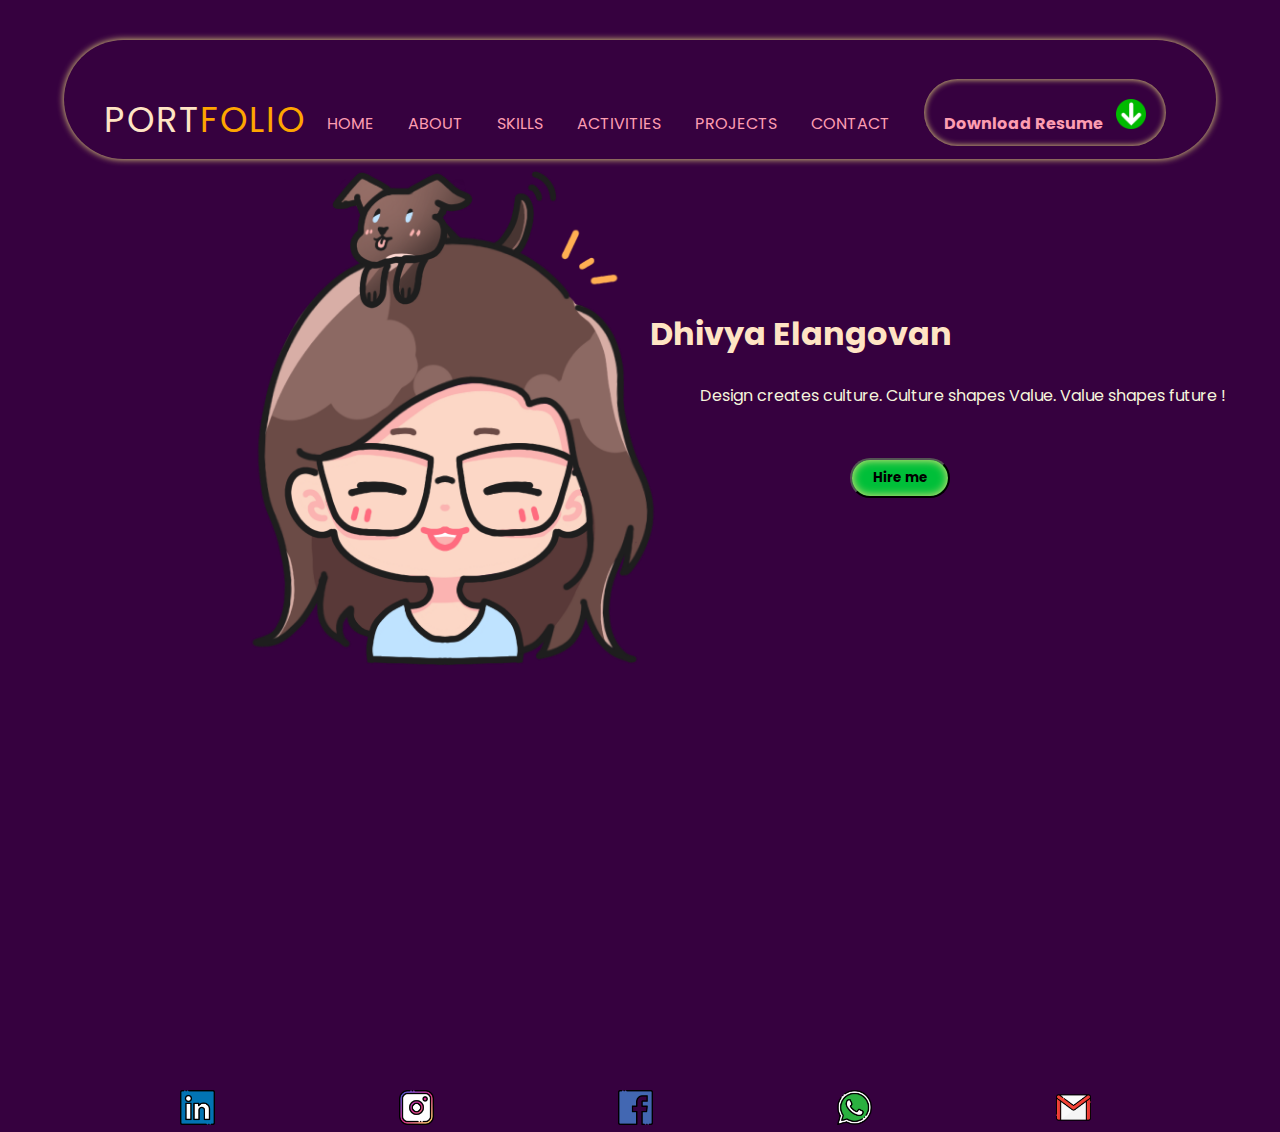
<file: index.html>
<!DOCTYPE html>
<html lang="en">
<head>
    <meta charset="UTF-8">
    <meta http-equiv="X-UA-Compatible" content="IE=edge">
    <meta name="viewport" content="width=device-width, initial-scale=1.0">
    <title>Personal Portfolio Website</title>
    <link rel="icon" href="images/developer.png">
    <link rel="stylesheet" href="style.css">
    <link rel="preconnect" href="https://fonts.googleapis.com">
<link rel="preconnect" href="https://fonts.gstatic.com" crossorigin>
<link href="https://fonts.googleapis.com/css2?family=Poppins:wght@400;500;600;800&display=swap" rel="stylesheet">

<link rel="stylesheet" href="https://cdnjs.cloudflare.com/ajax/libs/font-awesome/5.15.4/css/all.min.css" 
integrity="sha512-1ycn6IcaQQ40/MKBW2W4Rhis/DbILU74C1vSrLJxCq57o941Ym01SwNsOMqvEBFlcgUa6xLiPY/NS5R+E6ztJQ==" 
crossorigin="anonymous" referrerpolicy="no-referrer"/>
</head>
<body>
    <div class="hero">
        <header>
        <nav>
            <a href="#" class="logo">PORT<span>FOLIO</span></a>
            <div class="navbar">
           <ul>
                <li><a href="index.html"> HOME</a></li>
                <li><a href="About.html"> ABOUT</a></li>
                <li><a href="skills.html"> SKILLS</a></li>
                <li><a href="activities.html"> ACTIVITIES</a></li>
                <li><a href="projects.html"> PROJECTS</a></li>
                <li><a href="contact.html"> CONTACT</a></li>
                <a href="https://drive.google.com/file/d/114_yo4SNk4yz4ebjTZb3hxV1Togwx_A4/view?usp=drivesdk" class="btn">Download Resume <img src="images/download.png"></a>
            </ul>
            
        </div>
        </nav>
        </header>
        <div class="image">
        <img src="images/me-icon-smiling.png" alt="" >
        </div>
        <div class="content">
            <h1>Dhivya Elangovan</h1><br>
            <p>Design creates culture. Culture shapes Value. Value shapes future !</p>
            <br><br>
            
            <a href="hire.html"><button type="button">Hire me
                </button></a>
                
            
            
        </div>
        </div>
        
            <div class="social">
                <ul>
                
                    <a href="https://linkedin.com"><li><img src="images/linkedin.png" alt="linkedin" ></li></a>
                    <a href="https://instagram.com"><li><img src="images/instagram (2).png " alt="insta" ></li></a>
                    <a href="https://facebook.com"><li><img src="images/facebook (2).png" alt="fb"></li></a>
                    <a href="http:/whatsapp.com"><li><img src="images/whatsapp (1).png"></li></a>
                    <a href="https://gmail.com"><li><img src="images/gmail.png" alt="mail"></li></a>
                 </ul>  
               
            </div>
        
       
        
    
    
</body>
</html>
</file>
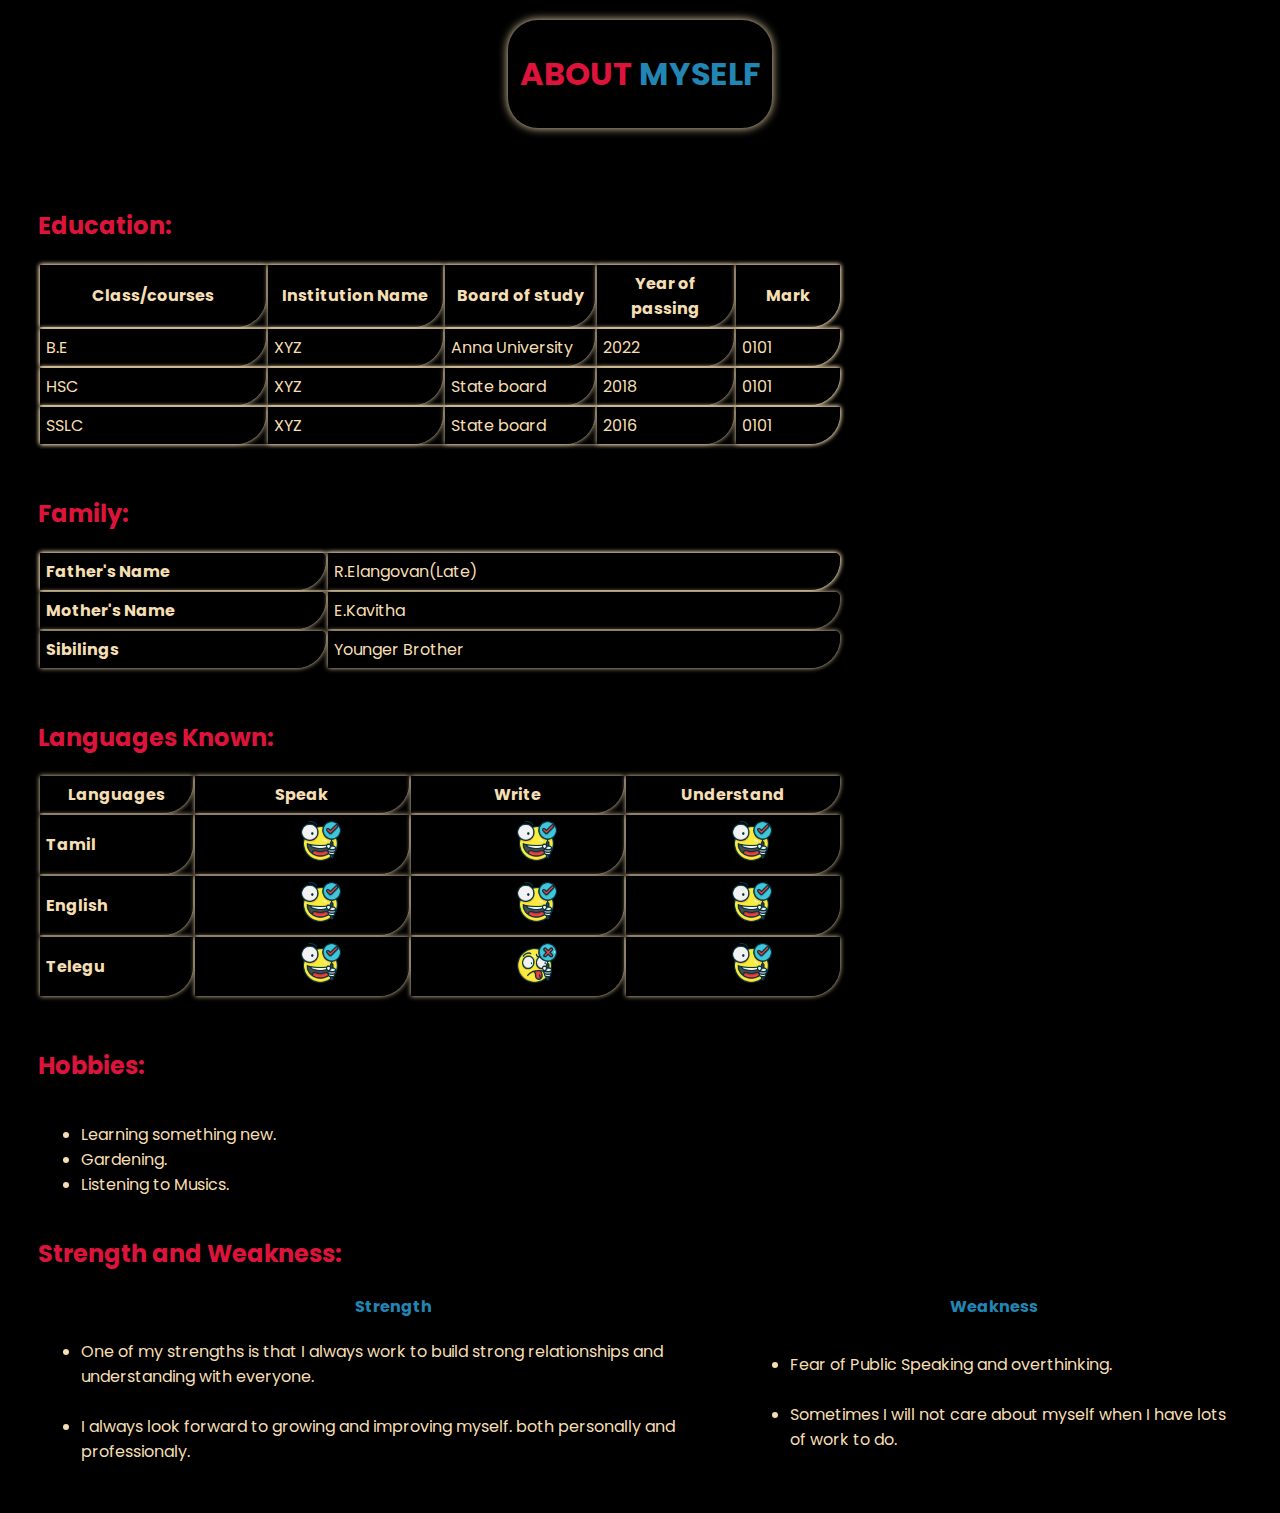
<file: About.html>
<!DOCTYPE html>
<html lang="en">
<head>
    <meta charset="UTF-8">
    <meta http-equiv="X-UA-Compatible" content="IE=edge">
    <meta name="viewport" content="width=device-width, initial-scale=1.0">
    <title>About</title>
    <link rel="icon" href="images/developer.png">
    <link rel="stylesheet" href="stylea.css">
    <link rel="preconnect" href="https://fonts.googleapis.com">
<link rel="preconnect" href="https://fonts.gstatic.com" crossorigin>
<link href="https://fonts.googleapis.com/css2?family=Poppins:wght@400;500;600;800&display=swap" rel="stylesheet">
    
</head>
<body>
 
    <h1>ABOUT <span id="ms">MYSELF</span></h1>
    <div class="container">
    <div class="education">
        <h2>Education:</h2>
        <table id="edu">
        <tr id="edu">
            <th id="edu">Class/courses</th>
            <th id="edu">Institution Name</th>
            <th id="edu">Board of study</th>
            <th id="edu">Year of passing</th>
            <th id="edu">Mark</th>
        </tr>
        <tr id="edu">
            <td id="edu">B.E</td>
            <td id="edu">XYZ</td>
            <td id="edu">Anna University</td>
            <td id="edu">2022</td>
            <td id="edu">0101</td>
        </tr>
        <tr id="edu">
            <td id="edu">HSC</td>
            <td id="edu">XYZ </td>
            <td id="edu">State board</td>
            <td id="edu"> 2018</td>
            <td id="edu">0101</td>
        </tr>
        <tr id="edu">
            <td id="edu">SSLC</td>
            <td id="edu">XYZ</td>
            <td id="edu">State board</td>
            <td id="edu">2016</td>
            <td id="edu">0101</td>
        </tr>
    </table>
    </div>
    
    <div class="family">
        <h2>Family:</h2>
        <table>
            <tr id="fam">
            <th id="fam">Father's Name</th>
            <td id="fam">R.Elangovan(Late)</td>
            </tr>
            <tr>
                <th id="fam">Mother's Name</th>
                <td id="fam">E.Kavitha</td>
            </tr>
            <tr>
                <th id="fam">Sibilings</th>
                <td id="fam">Younger Brother</td>
            </tr>
        </table>
        
    </div>
    
    
    <div class="lang">
        <h2>Languages Known:</h2>
        <table id="tet">
            <tr>
                <th id="tet">Languages</th>
                <th id="tet">Speak</th>
                <th id="tet">Write</th>
                <th id="tet">Understand</th>
            </tr>
            <tr>
                <td id="tet">Tamil</td>
                <td id="tet"><img src="images/yes.png"></td>
                <td id="tet"><img src="images/yes.png"></td>
                <td id="tet"><img src="images/yes.png"></td>

            </tr>
            <tr>
                <td id="tet">English</td>
                <td id="tet"><img src="images/yes.png"></td>
                <td id="tet"><img src="images/yes.png"></td>
                <td id="tet"><img src="images/yes.png"></td>
            </tr>
            <tr>
                <td id="tet">Telegu</td>
                <td id="tet"><img src="images/yes.png"></td>
                <td id="tet"><img src="images/no-talking.png"></td>
                <td id="tet"><img src="images/yes.png"></td>
            </tr>
        </table>
        
    </div>
   
    <div class="hobbies">
        <h2>Hobbies:</h2>
        <table id="hby">
            <tr>
                <td id="hby"><ul>
                    <li>Learning something new.</li>
                    <li>Gardening.</li>
                    <li>Listening to Musics.</li>
                </ul></td>
            </tr>
            
        </table>
    </div>
    <div class="strengths">
        <h2>Strength and Weakness:</h2>
        <table id="sandw">
            <tr>
                <th id="sandws">Strength</th>
                <th id="sandws">Weakness</th>
            </tr>
            <tr>
                <td id="sandw"><ul>
                    <li>One of my strengths is that I always work to build strong relationships
                         and understanding with everyone. </li><br>
                    <li>I always look forward to growing and improving myself.
                    both personally and professionaly.</li>
                    
                </td>
                <td id="sandw">
                    <ul>
                        <li>Fear of Public Speaking and overthinking.</li><br>
                        <li>Sometimes I will not care about myself when I have lots of work to do.</li>
                    </ul>
                </td>
                </tr>
            </table>
         </div>
    </div>
</body>
</html>
</file>
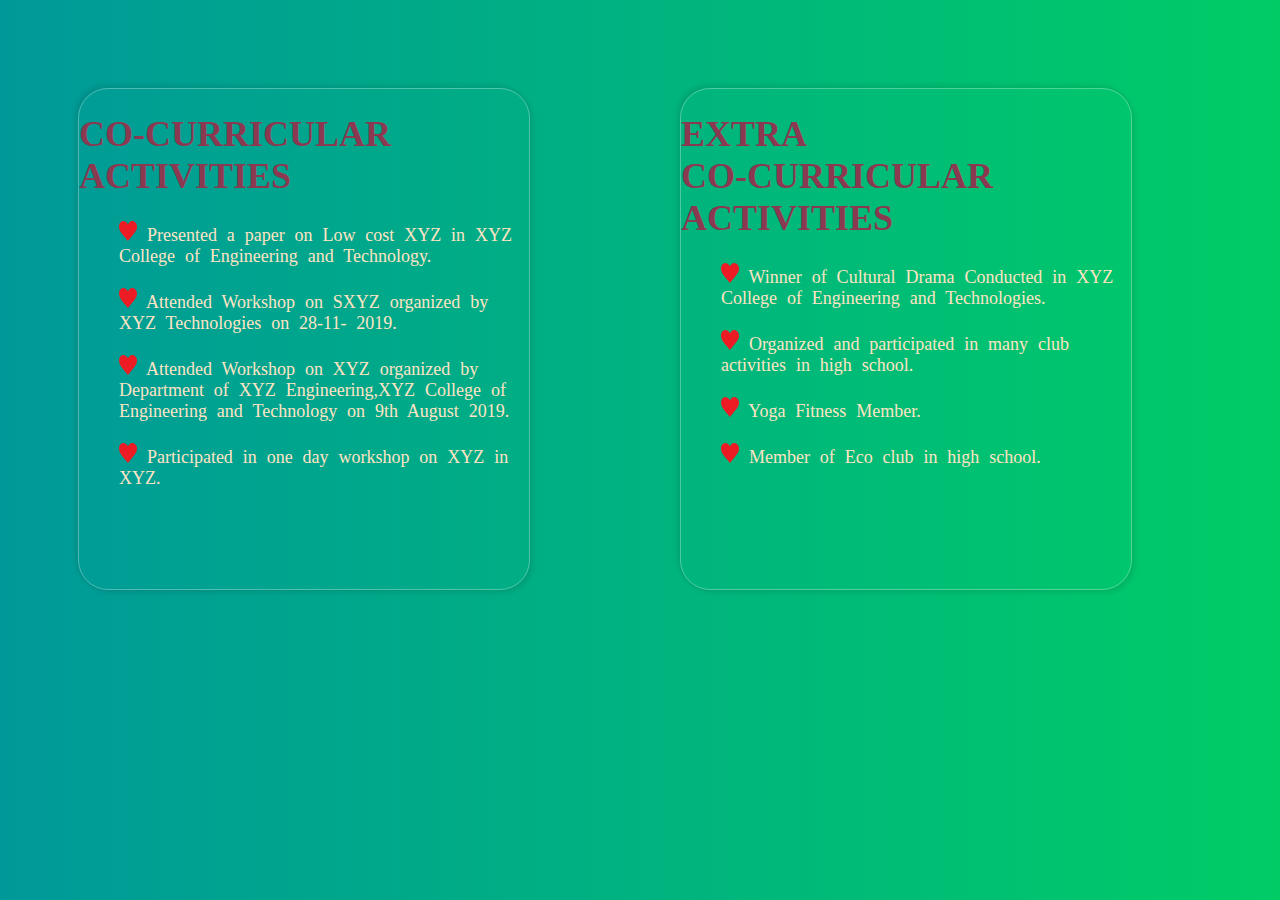
<file: activities.html>
<!DOCTYPE html>
<html lang="en">
<head>
    <meta charset="UTF-8">
    <meta http-equiv="X-UA-Compatible" content="IE=edge">
    <meta name="viewport" content="width=device-width, initial-scale=1.0">
    <title>Activities</title>
    <link rel="icon" href="images/developer.png">
    <link rel="stylesheet" href="styleact.css">
</head>
<body>
    <div class="container">
    <div class="coact">
        <h1>CO-CURRICULAR ACTIVITIES</h1>
        <ul>
            <li><img src="images/red-heart-icon.png"> Presented a paper on Low cost XYZ in XYZ College of Engineering and 
                Technology.</li><br>
                <li> <img src="images/red-heart-icon.png"> Attended Workshop on SXYZ organized by XYZ Technologies on 28-11-
                2019.</li><br>
               <li>  <img src="images/red-heart-icon.png"> Attended Workshop on XYZ
                organized by Department of XYZ Engineering,XYZ College of Engineering 
                and Technology on 9th August 2019.</li><br>
                <li> <img src="images/red-heart-icon.png"> Participated in one day workshop on XYZ in XYZ.</li><br>
        </ul>
    </div>
    <div class="excoact">
        <h1>EXTRA <br>CO-CURRICULAR ACTIVITIES</h1>
        <ul>
            <li> <img src="images/red-heart-icon.png"> Winner of Cultural Drama Conducted in XYZ College of Engineering and Technologies.</li><br>
            <li><img src="images/red-heart-icon.png"> Organized and participated in many club activities in high school.</li><br>
            <li><img src="images/red-heart-icon.png"> Yoga Fitness Member.</li><br>
            <li><img src="images/red-heart-icon.png"> Member of Eco club in high school.</li><br>
        </ul>
    </div>
</div>
    
</body>
</html>
</file>
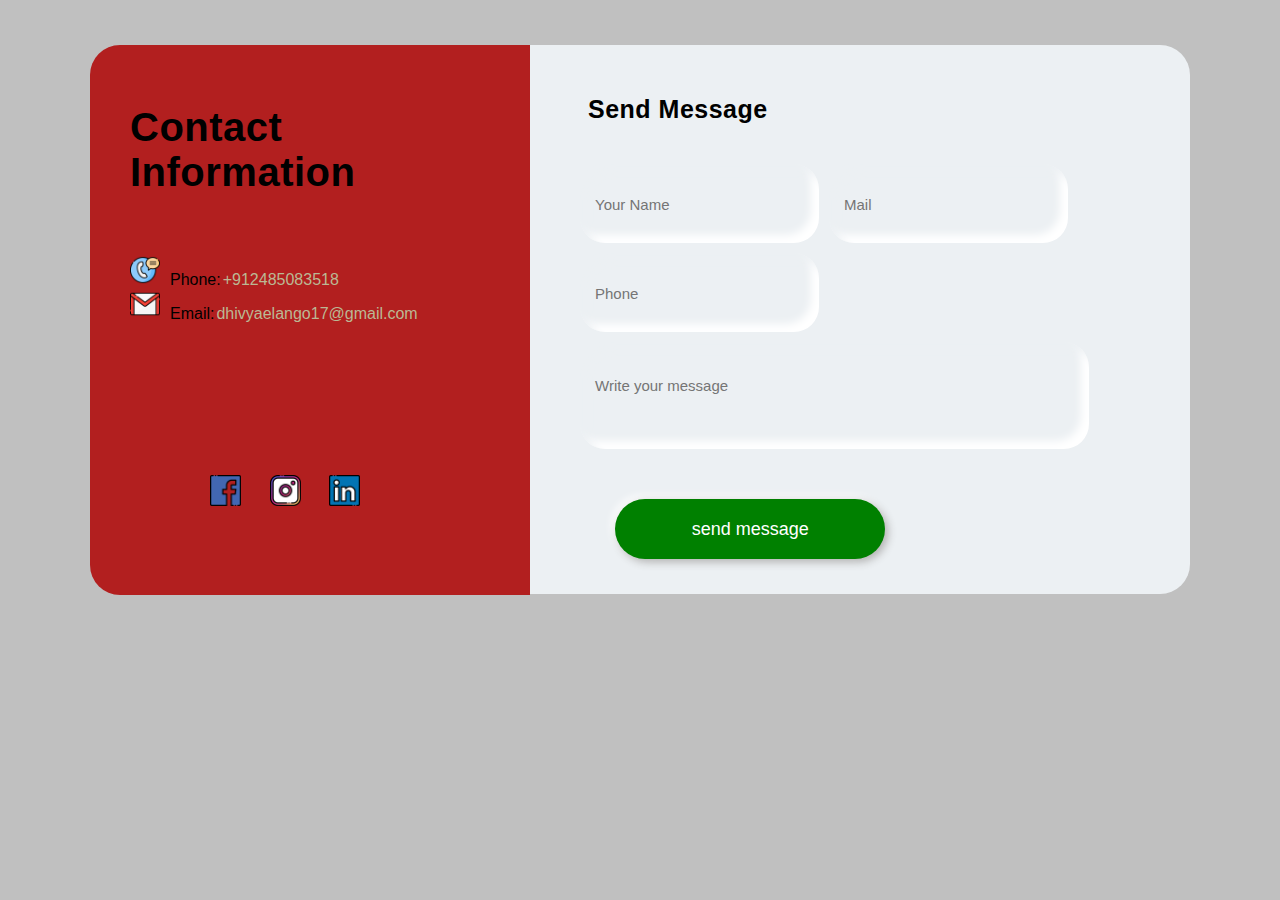
<file: contact.html>
<!DOCTYPE html>
<html lang="en">
<head>
    <meta charset="UTF-8">
    <meta http-equiv="X-UA-Compatible" content="IE=edge">
    <meta name="viewport" content="width=device-width, initial-scale=1.0">
    <title>Contact</title>
    <link rel="icon" href="images/developer.png">
    <link rel="stylesheet" href="stylec.css">
</head>
<body>
   <section id="section-wrapper">
    <div class="box-wrapper">
        <div class="info-wrap">
            <h2 class="info-title">Contact Information</h2>
            <h3 class="info-sub-title"></h3>
            <ul class="info-details">
                <li><img src="images/calling.png"><span>Phone:</span><a href="+912485083518">+912485083518</a></li>
                <li><img src="images/gmail (2).png"><span>Email:</span><a href="mailto:dhivyaelango17@gmail.com">dhivyaelango17@gmail.com</a></li>
            </ul>
            <ul class="social-icons">
                <li><img src="images/facebook (2).png"><a href="https://www.facebook.com/"></a></li>
                <li><img src="images/instagram (2).png"><a href="http/instagram.com"></a></li>
                <li><img src="images/linkedin.png"><a href="http/linkedin.com"></a></li>
            </ul>
        </div>
        <div class="form-wrap">
        <form action="#" method="post">
            <h2 class="form-title">Send Message</h2>
            <div class="form-field">
                <div class="form-group">
                    <input type="text" class="name" placeholder="Your Name">
                </div>
                <div class="form-group">
                    <input type="email" class="email" placeholder="Mail">
                </div>
                <div class="form-group">
                    <input type="number" class="phone" placeholder="Phone">
                </div>
                <div class="form-group">
                    <textarea name="message" id="" placeholder="Write your message"></textarea>
                </div>
                </div>
                <input type="submit" class="submit-button" value="send message">
            
        </form>
    </div>
    </div>
   </section>
</body>
</html>
</file>
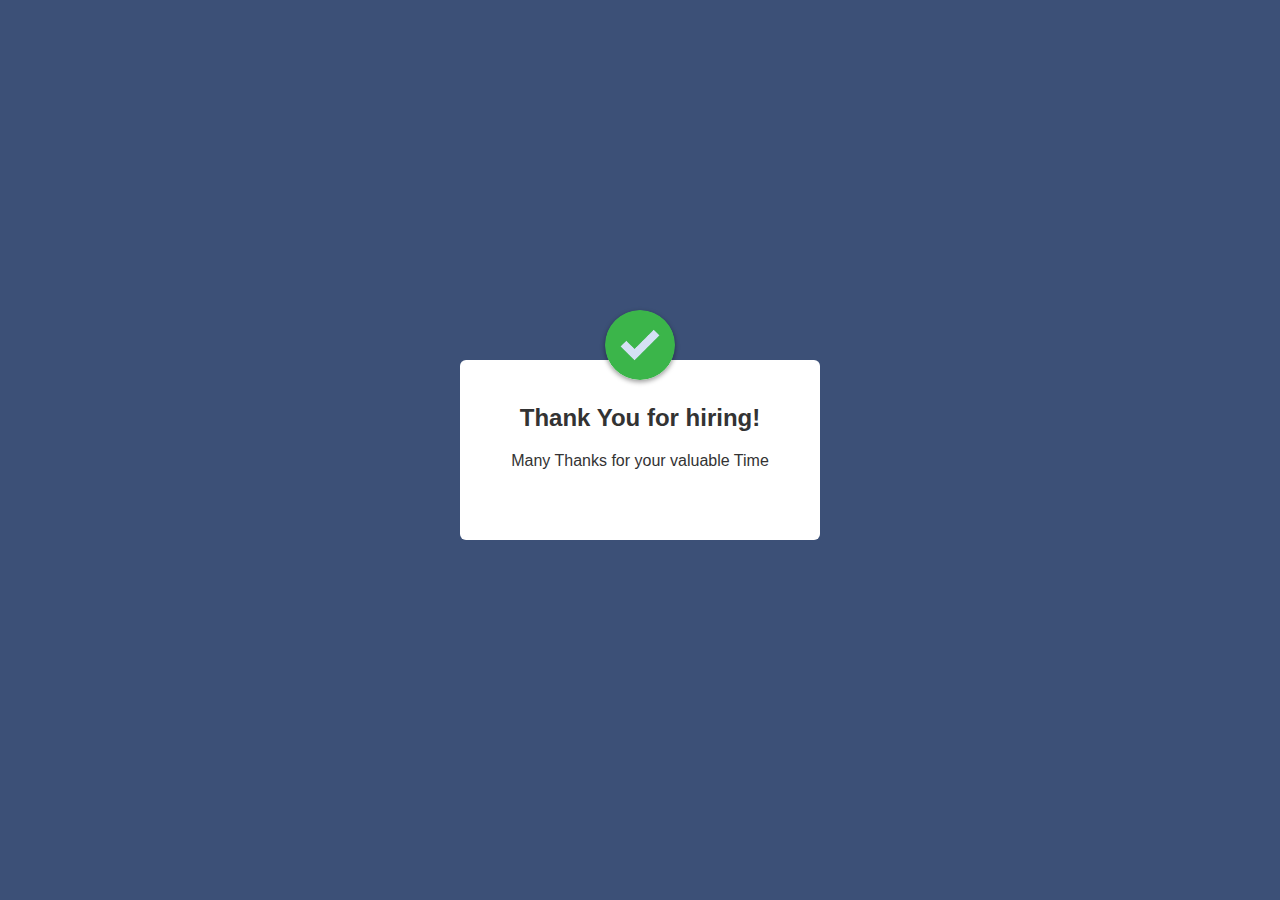
<file: hire.html>
<!DOCTYPE html>
<html lang="en">
<head>
    <meta charset="UTF-8">
    <meta http-equiv="X-UA-Compatible" content="IE=edge">
    <meta name="viewport" content="width=device-width, initial-scale=1.0">
    <title>Hire</title>
    <link rel="icon" href="images/developer.png">
    <link rel="stylesheet" href="styleh.css">
</head>
<body>
    <div class="container">
        <div class="tq">
            <img src="images/check.png">
            <h2>Thank You for hiring!</h2>
            <p>Many Thanks for your valuable Time</p>
            
        </div>
    </div>
    
</body>
</html>
</file>
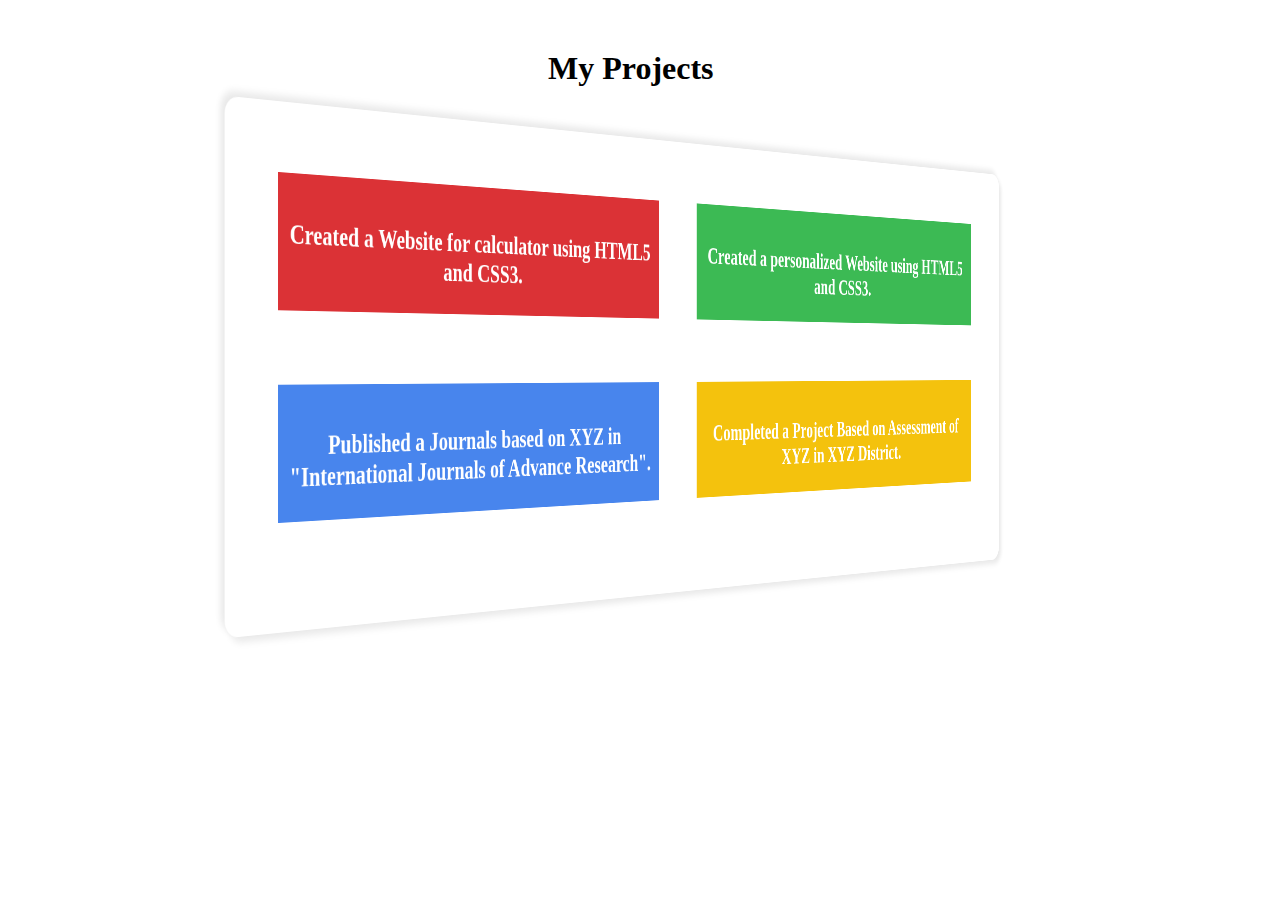
<file: projects.html>
<!DOCTYPE html>
<html lang="en">
<head>
    <meta charset="UTF-8">
    <meta http-equiv="X-UA-Compatible" content="IE=edge">
    <meta name="viewport" content="width=device-width, initial-scale=1.0">
    <title>Project</title>
    <link rel="icon" href="images/developer.png">
    <link rel="stylesheet" href="stylep.css">
    
</head>
<body>
    <h1>My Projects</h1>
    <div class="container">
        <div class="row">
            <div class="column">
                <p>Created a Website for calculator using HTML5 and CSS3.
                    
                </p>
                
            </div>
            <div class="column">
                    <p>Created a personalized Website using HTML5 and CSS3.</p>
                </div>
                </div>
                <div class="row">
                    <div class="column">
                        <p>Published a Journals based on XYZ in "International Journals of Advance Research".</p>
                    </div>
                    <div class="column">
                        <p>Completed a Project Based on Assessment of XYZ in XYZ District.</p>
                    </div>
                </div>
                </div>
    
</body>
</html>
</file>
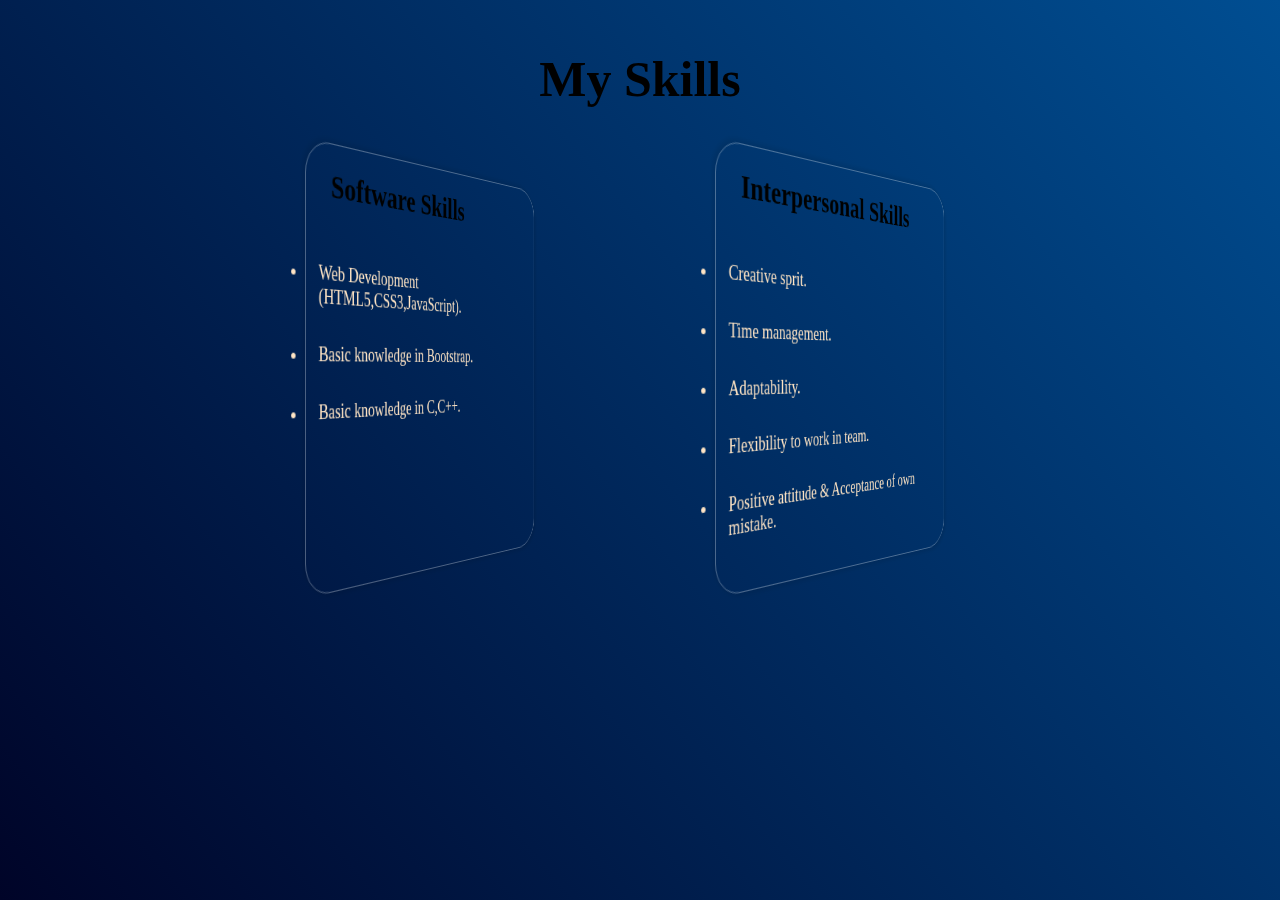
<file: skills.html>
<!DOCTYPE html>
<html lang="en">
<head>
    <meta charset="UTF-8">
    <meta http-equiv="X-UA-Compatible" content="IE=edge">
    <meta name="viewport" content="width=device-width, initial-scale=1.0">
    <title>Skills</title>
    <link rel="icon" href="images/developer.png">
    <link rel="stylesheet" href="styles.css">
</head>
<body>
    <h1>My Skills</h1>
    <div class="container">
        <div class="box">
            <span></span>
            <h2>Software Skills</h2><br><br>
            <p>
            <ul><li>Web Development (HTML5,CSS3,JavaScript).</li>
              <li>Basic knowledge in Bootstrap.</li>
                <li>Basic knowledge in C,C++.</li>
        </ul>
        </p>
        </div>
        <div class="box">
            <span></span>
            <h2>Interpersonal Skills</h2><br><br>
        
               <p> 
                <ul>
                    <li>Creative sprit.</li>
               <li>Time management.</li>
                <li> Adaptability.</li>
                    <li> Flexibility to work in team.</li>
                        <li> Positive attitude & Acceptance of own mistake.</li>
                        </ul></p>
        </div>

      
    </div>
</body>
</html>
</file>
<file: style.css>
@import url('https://fonts.googleapis.com/css2?family=Poppins:wght@400;500;600;800&display=swap');
*{
       margin: 0;
       padding: 0;
       font-family: 'Poppins', sans-serif;
       box-sizing: border-box;
       text-decoration: none;
       font-family: 'poppins',sans-serif;
       list-style: none;
       scroll-behavior: smooth;
       position: relative;
       
      

}
body{
       background: #36013F;
}
.hero{
       height: 120vh;
       width: 100%;
       background: #36013F;
}
nav{
       display: flex;
       align-items: center;
       justify-content: space-between;
       z-index: 2;

}
.navbar{
       padding-right: 50px;
       padding-top: 25px;
       word-spacing: 30px;
       z-index: 2;
       
}
a,li{
       list-style: none;
       display: inline-block;
       color: #fd9cb1;
       z-index: 2;
}
a:hover,li:hover{
       color:#00bf9f;
       transition: .3s;

}
ul .btn{
       word-spacing: normal;
       border: 0px solid #262728;
       padding: 10px 20px;
       color:#fd9cb1;
       border-radius: 35px;
       font-weight: bold;
       background:transparent;
       box-shadow: inset 0 0 6px rgb(241, 230, 130);
       text-align:center;
       z-index: 2;

}
ul .btn:hover{
       color:#00bf9f;
       transition: .3s;
}
.logo{
       font-size: 35px;
       letter-spacing: 2px;
       cursor: pointer;
       padding-left: 40px;
       padding-top: 40px;
       color: bisque;
}

a span{
       color: orange;
}


header{
       width: 90%;
       margin: 0 auto;
       padding: 13px 0;
       position: absolute;
       top:40px;
       left:30px;
       right: 30px;
       border-radius: 60px;
       background:transparent;
       box-shadow: 0 0 7px rgb(241, 230, 130);
}
.image{
       height:20px;
       width: 40px;
       padding-top: 110px;
       padding-left:30px;
      
}
.image img{
       height: 695px;
       width: 750px;
       padding-left: 80px;
       padding-top: 10px;
}

h1{
       padding-left: 650px;
       padding-top: 200px;
       color:bisque;
}
p{
       color: beige;
       padding-left: 700px;
}
.content span{
       padding-left: 800px;
}

button{
       padding-left:0;
       margin-left: 850px;
       margin-right: 50px;
       font-weight: bold;
       height: 40px;
       width: 100px;
       border-radius: 38px;
       background-color:#00bf39;
       box-shadow: inset 0 0 10px rgb(241, 230, 130);
}
button:hover{
       transform: scale(1.2);
       transition: .3s;
       cursor: pointer;
}
.social{
       background-color:#36013F ;
}
.social li{
       display: inline-block;
       padding-left: 180px;
       padding-top: 10px;
}
.social img {
       
       height: 35px;
       width: 35px;
       
}
.social img:hover{
       transform: scale(1.2);
}
.btn img{
       height: 40px;
       width: 40px;
       padding-top: 10px;
       padding-left: 10px;
       text-align: center;
}
@media only screen and (min-device-width: 375px) and (max-device-width: 812px){
       *{
              margin: 0px;
              width: 800px;
              height: fit-content;
              padding: 0;
              font-family: 'Poppins', sans-serif;
              box-sizing: border-box;
              text-decoration: none;
              font-family: 'poppins',sans-serif;
              list-style: none;
              scroll-behavior: smooth;
              position: relative;
              
             
       
       }
       .hero{
              height: 117vh;
              width: 100%;
              background: #36013F;
       }
       nav{
              display: inline-block;
              align-items: center;
              justify-content: space-between;
              
       
       }
       .navbar{
              padding-right: 100px;
              padding-top: 25px;
              word-spacing: 30px;
       
              
              
       }
       a,li{
              list-style: none;
              display: inline-block;
              color: #fd9cb1;
              margin-left: 100px;
              margin-bottom: 5px;
              font-size: 30px;
              font-weight: bold;
              
       }
       a:hover,li:hover{
              color:#00bf9f;
              transition: .3s;
       
       }
       ul .btn{
              word-spacing: normal;
              margin-left: 100px;
              width: fit-content;
              height: fit-content;
              color:#fd9cb1;
              font-weight: bold;
              text-align:center;
       
       }
       ul .btn:hover{
              color:#00bf9f;
              transition: .3s;
       }
       .logo{
              font-size: 50px;
              letter-spacing: 2px;
              cursor: pointer;
              padding-left: 34px;
              padding-top: 30px;
              color: bisque;
              font-weight: bold;
       }
       
       a span{
              color: orange;
       }
       
       
       header{
              width: 70%;
              position: absolute;
              top:40px;
              left:5px;
              right: 30px;
              z-index: 2;
            
       }
       .image{
              height:30px;
              width: 40px;
              padding-top: 600px;
              padding-left:5px;
              right: 30px;
       }
       .image img{
              height: 370px;
              width: 400px;
              padding-left: 5px;
              padding-top: 20px;
       }
       
       h1{
              padding-left: 21px;
              padding-top: 300px;
              color:bisque;
              font-weight: 800px;
              font-size: 50px;
       }
       p{
              color: beige;
              padding-left: 80px;
              font-weight: 600;
              font-size: 30px;

       }
       .content span{
              padding-left: 800px;
       }

       
       button{
              margin: 0px;
              font-weight: bold;
              height: 80px;
              width: 200px;
              border-radius: 38px;
              background-color:#00bf39;
              box-shadow: inset 0 0 20px rgb(241, 230, 130);
              font-size: 30px;
              
       }
       button:hover{
              transform: scale(2);
              transition: .3s;
              cursor: pointer;
       }
       .social{
              background-color:#36013F ;
              margin-top: 130px;
              
       }
       .social ul{
              margin-top: 130px;
              padding-top: 150px;
       }
       .social li{
              
              display:inline-block;
              padding-left: 590px;
              padding-top: 50px;
       }
       .social img {
              
              height: 55px;
              width: 55px;
              
       }
       .social img:hover{
              transform: scale(2);
       }
       .btn img{
              height: 40px;
              width: 40px;
              padding-top: 10px;
              padding-left: 50px;
              text-align: center;
              
       }
}
</file>
<file: stylea.css>
@import url('https://fonts.googleapis.com/css2?family=Poppins:wght@400;500;600;800&display=swap');
body{
    background: #000;
    color:wheat;
    font-family: 'Poppins', sans-serif;

}
.container{
    margin: 30px;
  
}

h1{
    text-align:center ;
    margin-top: 20px;
    margin-left: 500px;
    margin-right: 500px;
    background-color: transparent;
    box-shadow: 0px 0px 10px wheat;
    border-radius: 30px;
    padding-top: 30px;
    color: crimson;
    padding-bottom: 30px;
}


.education{
    display: flex;
    flex-direction: column;
    padding-right: 400px;
    padding-top: 30px;

}
.education table #edu{
    width:0%;
    border:5px solid #000;
    
    border-collapse: separate;
    box-shadow: 0px 0px 5px wheat;
    border-bottom-right-radius: 30px;
    height:25px;
    width: 50px;
    
    
}
.education th #edu{
    border:5px solid #000;
    
    box-shadow: inset 0px 0px 5px wheat;
    text-align: center;
    border-bottom-right-radius:30px;
    border-top-right-radius:5px;
    height:40px;
    width: 50px;
}
.education td #edu{
    border:5px solid #000;
    
    box-shadow: inset 0px 0px 5px wheat;
    text-align: center;
    border-bottom-right-radius:30px;
    border-top-right-radius:5px;
    height:40px;
    width: 30px;
    
}
.family{
    display: flex;
    flex-direction: column;
    padding-right: 400px;
    padding-top: 30px;

}
.family table #fam{
    width:0%;
    border:5px solid #000;
    
    border-collapse: separate;
    box-shadow: 0px 0px 5px wheat;
    border-bottom-right-radius:30px;
    border-top-right-radius:5px;
    height:25px;
    text-align: left;
    width: 50px;
    
}
.family th #fam{
    border:5px solid #000;
    
    box-shadow: inset 0px 0px 5px wheat;
    text-align: left;
    border-bottom-right-radius:30px;
    border-top-right-radius:5px;
    height:40px;
    width: 50px;
    
}
.family td #fam{
    border:5px solid #000;
    
    box-shadow: inset 0px 0px 5px wheat;
    text-align: left;
    border-bottom-right-radius:30px;
    border-top-right-radius:5px;
    height:40px;
    width:30px;
    
}
.lang{
    display: flex;
    flex-direction: column;
    padding-right: 400px;
    padding-top: 30px;

}
.lang table #tet{
    width:50px;
    border:5px solid #000;
    
    border-collapse: separate;
    box-shadow: 0px 0px 5px wheat;
    border-bottom-right-radius: 30px;
    height:25px;
    font-weight: bold;
    
    
}
.lang th #tet{
    border:5px solid #000;
    
    box-shadow: inset 0px 0px 5px wheat;
    text-align: center;
    border-bottom-right-radius:30px;
    border-top-right-radius:5px;
    height:40px;
    width: 50px;
    
}
.lang td #tet{
    border:5px solid #000;
    
    box-shadow: inset 0px 0px 5px wheat;
    text-align: center;
    border-bottom-right-radius:30px;
    border-top-right-radius:5px;
    height:40px;
    width: 30px;
    font-weight: bold;
    
}
.lang img {
    width: 40px;
    height: 40px;
    padding-left:100px;
}
.hobbies{
    display: flex;
    flex-direction: column;
    padding-right: 400px;
    padding-top: 30px;

}
.hobbies table #hby{
    width:0%;
    
    border-collapse: separate;
    
    border-bottom-right-radius: 30px;
    height:20px;
    
    
}
.hobbies td #hby{
    
    border-color: rgb(12, 12, 12);
   
    text-align: center;
    border-bottom-right-radius:30px;
    border-top-right-radius:5px;
    height:30px;
    width: 30px;
    
}
.strength{
    display: flex;
    flex-direction: column;
    padding-right: 400px;
    padding-top: 30px;

}
.strength table #sandw{
    width:50%;
    border:5px solid #000;
    border-color: rgb(12, 12, 12);
    border-collapse: separate;
    box-shadow: 0px 0px 5px wheat;
    border-bottom-right-radius: 30px;
    height:20px;
}
#sandws{
    color:  rgb(34, 134, 180);
}
h1 #ms{
    color: rgb(34, 134, 180);
}
.education h2,.family h2,.lang h2,.hobbies h2,.strengths h2{
    color: crimson;
}

@media only screen and (min-device-width: 375px) and (max-device-width: 812px){

@import url('https://fonts.googleapis.com/css2?family=Poppins:wght@400;500;600;800&display=swap');
body{
    background: #000;
    color:wheat;
    font-family: 'Poppins', sans-serif;

}
.container{
    margin: 30px;
  
}

h1{
    text-align:center ;
    margin-top: 20px;
    margin-left:90px;
    margin-right: 100px;
    background-color: transparent;
    box-shadow: 0px 0px 10px wheat;
    border-radius: 30px;
    padding-top: 0px;
    color: crimson;
    padding-bottom: 30px;
}


.education{
    display: flex;
    flex-direction: column;
    padding-right: 400px;
    padding-top: 30px;

}
.education table #edu{
    width:0%;
    border:5px solid #000;
    
    border-collapse: separate;
    box-shadow: 0px 0px 5px wheat;
    border-bottom-right-radius: 30px;
    height:25px;
    width: 50px;
    
    
}
.education th #edu{
    border:5px solid #000;
    
    box-shadow: inset 0px 0px 5px wheat;
    text-align: center;
    border-bottom-right-radius:30px;
    border-top-right-radius:5px;
    height:40px;
    width: 50px;
}
.education td #edu{
    border:5px solid #000;
    
    box-shadow: inset 0px 0px 5px wheat;
    text-align: center;
    border-bottom-right-radius:30px;
    border-top-right-radius:5px;
    height:40px;
    width: 30px;
    
}
.family{
    display: flex;
    flex-direction: column;
    padding-right: 400px;
    padding-top: 30px;

}
.family table #fam{
    width:0%;
    border:5px solid #000;
    
    border-collapse: separate;
    box-shadow: 0px 0px 5px wheat;
    border-bottom-right-radius:30px;
    border-top-right-radius:5px;
    height:25px;
    text-align: left;
    width: 50px;
    
}
.family th #fam{
    border:5px solid #000;
    
    box-shadow: inset 0px 0px 5px wheat;
    text-align: left;
    border-bottom-right-radius:30px;
    border-top-right-radius:5px;
    height:40px;
    width: 50px;
    
}
.family td #fam{
    border:5px solid #000;
    
    box-shadow: inset 0px 0px 5px wheat;
    text-align: left;
    border-bottom-right-radius:30px;
    border-top-right-radius:5px;
    height:40px;
    width:30px;
    
}
.lang{
    display: flex;
    flex-direction: column;
    padding-right: 400px;
    padding-top: 30px;

}
.lang table #tet{
    width:50px;
    border:5px solid #000;
    
    border-collapse: separate;
    box-shadow: 0px 0px 5px wheat;
    border-bottom-right-radius: 30px;
    height:25px;
    font-weight: bold;
    
    
}
.lang th #tet{
    border:5px solid #000;
    
    box-shadow: inset 0px 0px 5px wheat;
    text-align: center;
    border-bottom-right-radius:30px;
    border-top-right-radius:5px;
    height:40px;
    width: 50px;
    
}
.lang td #tet{
    border:5px solid #000;
    
    box-shadow: inset 0px 0px 5px wheat;
    text-align: center;
    border-bottom-right-radius:30px;
    border-top-right-radius:5px;
    height:40px;
    width: 30px;
    font-weight: bold;
    
}
.lang img {
    width: 40px;
    height: 40px;
    padding-left:100px;
}
.hobbies{
    display: flex;
    flex-direction: column;
    padding-right: 400px;
    padding-top: 30px;

}
.hobbies table #hby{
    width:0%;
    
    border-collapse: separate;
    
    border-bottom-right-radius: 30px;
    height:20px;
    
    
}
.hobbies td #hby{
    
    border-color: rgb(12, 12, 12);
   
    text-align: center;
    border-bottom-right-radius:30px;
    border-top-right-radius:5px;
    height:30px;
    width: 30px;
    
}
.strength{
    display: flex;
    flex-direction: column;
    padding-right: 400px;
    padding-top: 30px;

}
.strength table #sandw{
    width:50%;
    border:5px solid #000;
    border-color: rgb(12, 12, 12);
    border-collapse: separate;
    box-shadow: 0px 0px 5px wheat;
    border-bottom-right-radius: 30px;
    height:20px;
}
#sandws{
    color:  rgb(34, 134, 180);
}
h1 #ms{
    color: rgb(34, 134, 180);
}
.education h2,.family h2,.lang h2,.hobbies h2,.strengths h2{
    color: crimson;
}
}
</file>
<file: styleact.css>
body{
    background: linear-gradient(to left,#00cc66,#009999);

}
.container{
    display:flex;
    justify-content: center;
    position: relative;
    align-items: center;
    padding:40px 0;
    padding-top: 10px;
    flex-wrap: wrap;
    text-align: center;
    font-size: medium;
    font-family:Georgia, 'Times New Roman', Times, serif;
    padding-right: 100px;
}
ul{
    list-style: none;
}
h1{
    text-align: justify;
    word-spacing: 0.2em;
    color: #8b3851;
    font-weight: bold;
    

    
}
img{
    width:18px;
    height: 20px;
}
img:hover{
    transform: scale(1.5);
}

.coact{
    position: relative;
    width:450px;
    height: 500px;
    color:bisque;
    text-align: left;
    border: 0.5px solid rgba(255,255,255,0.3);
    margin: 10px 30px;
    margin-right: 0px;
    justify-content: center;
    align-items: center;
    box-shadow: 3px 3px 5px rgba(0, 0, 0, 0.09),
                -3px -3px 5px rgba(0, 0, 0, 0.09);
    font-size: 18px;
    
    transition: 0.5s;
    border-radius: 30px;
    transition: 1s;
    word-spacing: 0.3em;
    transform:perspective(1000px)  translateY(60px);
   
}
.coact:hover{
    color: #000;
    cursor: pointer;
    transform:translateY(-20px);
    
    
}
.excoact{
    position: relative;
    width: 450px;
    height: 500px;
    color:bisque;
    text-align: left;
    border: 0.5px solid rgba(255,255,255,0.3);
    
    margin-left:150px;

    justify-content: center;
    align-items: center;
    box-shadow: 3px 3px 5px rgba(0, 0, 0, 0.09),
                -3px -3px 5px rgba(0, 0, 0, 0.09);
    font-size: 18px;
    word-spacing: 0.3em;
    transition: 0.5s;
    border-radius: 30px;
    transform:perspective(1000px)  translateY(60px);

}
.excoact:hover{
    color: #000;
    cursor: pointer;
    transform:translateY(-20px) ;
}
@media screen and (min-device-width: 375px) and (max-device-width: 812px) {
    body{
        background: linear-gradient(to left,#00cc66,#009999);
    
    }
    .container{
        display:flex;
        justify-content: center;
        position: relative;
        align-items: center;
        padding:10px 0;
        flex-wrap: wrap;
        text-align: center;
        font-size: medium;
        font-family:Georgia, 'Times New Roman', Times, serif;
        padding-right: 80px;
    }
    ul{
        list-style: none;
    }
    h1{
        text-align: justify;
        word-spacing: 0.2em;
        color: #8b3851;
        font-weight: bold;
        font-size: large;
    
        
    }
    img{
        width:18px;
        height: 20px;
    }
    img:hover{
        transform: scale(1.5);
    }
    
    .coact{
        position: relative;
        width:600px;
        height: 650px;
        color:bisque;
        text-align: left;
        border: 0px  transparent;
        margin-right: 30px;
        justify-content: center;
        align-items: center;
        box-shadow: 3px 3px 5px rgba(0, 0, 0, 0.09),
                    -3px -3px 5px rgba(0, 0, 0, 0.09);
        font-size: 18px;
        transition: 0.5s;
        border-radius: 30px;
        transition: 1s;
        word-spacing: 0.3em;
        transform:perspective(1000px)  
       
    }
    .coact:hover{
        color: #000;
        cursor: pointer;

    }
    .excoact{
        position: relative;
        width:600px;
        height: 500px;
        color:bisque;
        text-align: left;
        border: 0.5px solid rgba(255,255,255,0.3);
        margin: 30px;
        margin-right: 0px;
        justify-content: center;
        align-items: center;
        box-shadow: 3px 3px 5px rgba(0, 0, 0, 0.09),
                    -3px -3px 5px rgba(0, 0, 0, 0.09);
        font-size: 18px;
        transition: 0.5s;
        border-radius: 30px;
        transition: 1s;
        word-spacing: 0.3em;
        transform:perspective(1000px);
    
    }
    .excoact:hover{
        color: #000;
        cursor: pointer;
        
    }
}
</file>
<file: stylec.css>
*{
    margin: 0;
    padding: 0;
    box-sizing: border-box;
}
body{
    background:#c0c0c0;
}
body,input,textarea,a{
    font-family: 'roboto',sans-serif;
}
#section-wrapper{
    width: 100%;
    padding:10px
}
.box-wrapper{
    position: relative;
    display: table;
    width: 1100px;
    margin: auto;
    margin-top: 35px;
    border-radius: 30px;
}
.info-wrap{
    width: 40%;
    height: 550px;
    padding: 40px;
    float:left;
    display: block;
    border-radius:30px 0px 0px 30px; 
    background: #b21f1f;
}
.info-title{
    text-align: left;
    font-size: 40px;
    letter-spacing: 0.5px;
    font-weight: bold;
    padding-top: 20px;
}
.info-sub-title{
    font-size: 100px;
    font-weight: 800px;
    margin-top: 57px;
    letter-spacing: 0.5px;
    line-height: 56px;
}
.info-details{
    list-style: none;
    margin: 60px 0px;
}
.info-details li a{
    text-decoration: none;
    padding-left: 2px;
    color: #bbb894;
}
.info-details li span{
    padding-left: 10px;
    padding-top:20px ;
    cursor: pointer;
}

 li img{
    height: 30px;
    width: 30px;
    cursor: pointer;
 }
.social-icons{
    list-style: none;
    text-align: center;
    margin:20px 0px;
    padding-top: 80px;
    padding-right: 50px;
    
}
.social-icons li{
    display: inline-block;
   
}
.social-icons li img{
    padding:12px;
    height: 55px;
    width: 55px;
    cursor: pointer;
    transition: all .5s;
}
.social-icons li img:hover{
    
    transform: scale(1.2);
}
.form-wrap{
    width: 60%;
    float:left;
    padding:50px 24px 35px 35px;
    border-radius: 0px 30px 30px 0px;
    background: #ecf0f3;
}
.form-title{
    text-align: left;
    margin-left:23px;
    font-size: 25px;
    letter-spacing: 0.5px;
}
.form-field{
    display: table;
    width: 100%;
    padding: 35px 25px 45px 10px;
   
}
.form-field input, .form-field textarea{
    border:none;
    outline: none;
    background: none;
    font-size:15px;
    color:#555;
    padding: 32px 15px 30px 5px;
    width: 100%;
    height: 20%;
}
.form-field textarea{
    height: 100px;
    resize: none;
}
.form-group{
    float:left;
    padding: 0px 10px;
    margin:5px 5px;
    border-radius:25px;
    box-shadow: inset 8px 8px 8px #ecf0f3,
                inset -8px -8px 8px #ffffff;
}
.form-field .form-group:last-child{
    width:90%;
    padding-top: 3px;
}
.submit-button{
    width:45%;
    height: 60px;
    margin:0px 50px;
    border-radius: 30px;
    font-size: 18px;
    font-weight: 50;
    outline: none;
    cursor: pointer;
    color:#ffff;
    text-align:center;
    background: green;
    box-shadow: 3px 3px 8px #b1b1b1, -3px -3px 8px #ffff;
    transition: .5s;
    border-color: transparent;
}
.submit-button:hover{
    background: #b21f1f;
}
@media only screen and (min-device-width: 375px) and (max-device-width: 812px){
*{
    margin: 0;
    padding: 0;
    box-sizing: border-box;
}
body{
    background:#c0c0c0;
}
body,input,textarea,a{
    font-family: 'roboto',sans-serif;
}
#section-wrapper{
    width: 100%;
    padding:0px;
}
.box-wrapper{
    position: relative;
    display: table;
    width: 100px;
    margin-top: 5px;
    border-radius: 30px;
   
}
.info-wrap{
    width: 90%;
    float:left;
    display: block;
    border-radius:30px 30px 30px 30px; 
    background: #b21f1f;
    font-size: 20px;
}
.info-title{
    text-align: left;
    font-size: 30px;
    letter-spacing: 0.5px;
    font-weight: bold;
    padding-top: 0px;
}
.info-sub-title{
    font-size: 10px;
    font-weight: 100px;
    letter-spacing: 0.5px;
    
}
.info-details{
    list-style: none;
    font-size: 14px;
}
.info-details li a{
    text-decoration: none;
    color: #bbb894;

    
}
.info-details li span{
    
    padding-bottom:10px ;
    cursor: pointer;
    padding-left:65px;

}


 li img{
    height: 40px;
    width: 40px;
    cursor: pointer;
    padding-top: 10px;
    
    
 }
.social-icons{
    list-style: none;
    text-align: center;
    
    padding-top: 5px;
    padding-right:5px;
    
}
.social-icons li{
   
   
}
.social-icons li img{
    
    margin-top:10px;
    height: 55px;
    width: 55px;
    cursor: pointer;
    transition: all .5s;
}
.social-icons li img:hover{
    
    transform: scale(1.2);
}
.form-wrap{
    width: 90%;
    float:left;
    padding:35px 5px 25px 5px;
    border-radius: 30px 30px 30px 30px;
    background: #ecf0f3;
    margin-top: 30px;
}
.form-title{
    text-align: left;
    margin-left:23px;
    font-size: 25px;
    letter-spacing: 0.5px;
}
.form-field{
    display: table;
    width: 100%;
    padding: 5px 5px 5px ;
   
}
.form-field input, .form-field textarea{
    border:none;
    outline: none;
    background: none;
    font-size:15px;
    color:#555;
    padding: 5px 5px 5px 5px;
    width: 100%;
    height: 10%;
}
.form-field textarea{
    height: 40px;
    resize: none;
}
.form-group{
    float:left;
    padding: 0px 10px;
    margin:5px 5px;
    border-radius:25px;
    box-shadow: inset 8px 8px 8px #ecf0f3,
                inset -8px -8px 8px #ffffff;
}
.form-field .form-group:last-child{
    width:90%;
    padding-top: 3px;
}
.submit-button{
    width:25%;
    height: 20px;
    margin:0px 50px;
    border-radius: 30px;
    font-size: 8px;
    font-weight: 50;
    outline: none;
    cursor: pointer;
    color:#ffff;
    text-align:center;
    background: green;
    box-shadow: 3px 3px 8px #b1b1b1, -3px -3px 8px #ffff;
    transition: .5s;
    border-color: transparent;
}
.submit-button:hover{
    background: #b21f1f;
}
}
</file>
<file: styleh.css>
body{
    
    margin: 0;
    padding: 0;
    box-sizing: border-box;
    font-family: 'poppins',sans-serif;
}
.container{
    width: 100%;
    height:100vh;
    background: #3c5077;
    display: flex;
    align-items: center;
    justify-content: center;
    
}


img{
    width: 70px;
    height: 70px;
    margin-top: -50px;
    border-radius: 50%;
    box-shadow: 0 2px 5px rgba(0,0,0,0.4);
}

.tq{
    width: 300px;
    height: 150px;
    background: #fff;
    border-radius: 6px;
    position: absolute;
    top:50%;
    left:50%;
    transform:translate(-50%,-50%);
    text-align: center;
    padding: 0px 30px 30px;
    color: #333;
}
</file>
<file: stylep.css>
body{
    margin-top:50px;

    font-family:Georgia, 'Times New Roman', Times, serif;

    color: #000;

}
h1{
    padding-left:540px;


}
.container{
    width: 800px;
    height: 200px;
    margin-top: 130px;
    display:table;
    box-sizing: border-box;
    margin-left: 270px;
    box-shadow: 3px 3px 5px rgba(0, 0, 0, 0.09),
                -3px -3px 5px rgba(0, 0, 0, 0.09);
    border-radius: 10px;
    transform:  perspective(800px) rotateY(20deg) scaleY(1.5);
    padding: 20px;


}
.container:hover{
    transform: perspective(1000px) rotatez(360deg);
    transition: 1s;
    transform-origin: left;
}
.row{
    margin:20px 0;
    height: 100px;



}
.column{

    display: table-cell;
    padding-top: 10px;
    width: 34.333335%;
    text-align: center;
    vertical-align: middle;
    border-right: 20px solid;
    border-left: 20px solid;



}
.row:nth-child(1) .column:nth-child(1){
    background-color:rgb( 219, 50, 54);
    font-weight: bold;
    color: #ffff;


}
.row:nth-child(1) .column:nth-child(2){
    background-color:rgb(60, 186, 84);
    font-weight: bold;
    color: #ffff;
}
.row:nth-child(2) .column:nth-child(1){
    background-color:rgb(72, 133, 237);
    font-weight: bold;
    color: #ffff;
}
.row:nth-child(2) .column:nth-child(2){
    background-color:rgb(244, 194, 13);
    font-weight: bold;
    color: #ffff;

}

@media screen and (min-device-width:375px) and (max-device-width:812px){
    body{
        margin-top:50px;

        font-family: sans-serif;

        color: #000;

    }
    h1{
        padding-left:100px;


    }
    .container{
        width: 350px;
        height: 120px;
        margin-top: 130px;
        display:table;
        box-sizing: border-box;
        margin-left: 10px;
        box-shadow: 3px 3px 5px rgba(0, 0, 0, 0.09),
                    -3px -3px 5px rgba(0, 0, 0, 0.09);
        border-radius: 10px;
        transform:  perspective(800px) rotateY(20deg) scaleY(1.5);
        padding: 10px;


    }
    .container:hover{
        transform: perspective(1000px) rotatez(360deg);
        transition: 1s;
        transform-origin: left;
    }
    .row{
        margin:30px 0;
        height: 150px;



    }
    .column{

        display: table-cell;
        padding-top: 10px;
        width: 34.333335%;
        text-align: center;
        vertical-align: middle;
        border-right: 20px solid;
        border-left: 20px solid;



    }
    .row:nth-child(1) .column:nth-child(1){
        background-color:rgb( 219, 50, 54);
        font-weight: bold;
        color: #ffff;


    }
    .row:nth-child(1) .column:nth-child(2){
        background-color:rgb(60, 186, 84);
        font-weight: bold;
        color: #ffff;
    }
    .row:nth-child(2) .column:nth-child(1){
        background-color:rgb(72, 133, 237);
        font-weight: bold;
        color: #ffff;
    }
    .row:nth-child(2) .column:nth-child(2){
        background-color:rgb(244, 194, 13);
        font-weight: bold;
        color: #ffff;

    }


}
</file>
<file: styles.css>
*{
    margin:0;
    padding: 0;
    box-sizing: border-box;
    font-family: Cambria, Cochin, Georgia, Times, 'Times New Roman', serif;
    
}
body{
    
    justify-content: center;
    align-items: center;
    min-height: 100vh;
    background:linear-gradient(50deg,#000428,#004e92);
    

}
.container{
    display: flex;
    justify-content: center;
    position: relative;
    align-items: center;
    padding:40px 0;
    flex-wrap: wrap;
}
.container .box{
    position: relative;
    width: 350px;
    height: 400px;
    color:bisque;
    
    border: 0.5px solid rgba(255,255,255,0.3);
    margin: 20px 30px;
    justify-content: center;
    align-items: center;
    box-shadow: 3px 3px 5px rgba(0, 0, 0, 0.09),
                -3px -3px 5px rgba(0, 0, 0, 0.09);
    
    transition: 0.5s;
    border-radius: 30px;
    transform:perspective(1000px) rotateY(50deg);
}
.container .box:hover{
    transform: translateY(-20px);
}
h2{
    font-weight: bold;
    padding-top: 20px;
    padding-left: 30px;
    font-size: 30px;
    color: #000;

    
}
h1{
    text-align: center;
    padding-top: 50px;
    font-size: 50px;
    font-weight: bolder;
}
li{
    padding: 15px;
    font-size: 18px;
}
@media screen and (min-device-width: 375px) and (max-device-width: 812px) {
    *{
        margin:0;
        padding: 0;
        box-sizing: border-box;
        font-family: Cambria, Cochin, Georgia, Times, 'Times New Roman', serif;
        
    }
    body{
        
        justify-content: center;
        align-items: center;
        min-height: 100vh;
        background:linear-gradient(50deg,#000428,#004e92);
        
    
    }
    .container{
        display: flex;
        justify-content: center;
        position: relative;
        align-items: center;
        padding:40px 0;
        flex-wrap: wrap;
    }
    .container .box{
        position: relative;
        width: 350px;
        height: 400px;
        color:bisque;
        
        border: 0.5px solid rgba(255,255,255,0.3);
        margin: 25px 30px;
        justify-content: center;
        align-items: center;
        box-shadow: 3px 3px 5px rgba(0, 0, 0, 0.09),
                    -3px -3px 5px rgba(0, 0, 0, 0.09);
        
        transition: 0.5s;
        border-radius: 30px;
        transform:perspective(1000px) rotateY(50deg);
    }
    .container .box:hover{
        transform: translateY(-20px);
    }
    h2{
        font-weight: bold;
        padding-top: 20px;
        padding-left: 30px;
        font-size: 30px;
        color: #000;
    
        
    }
    h1{
        text-align: center;
        padding-top: 50px;
        font-size: 50px;
        font-weight: bolder;
    }
    li{
        padding: 15px;
        font-size: 18px;
    }
    
}
</file>
